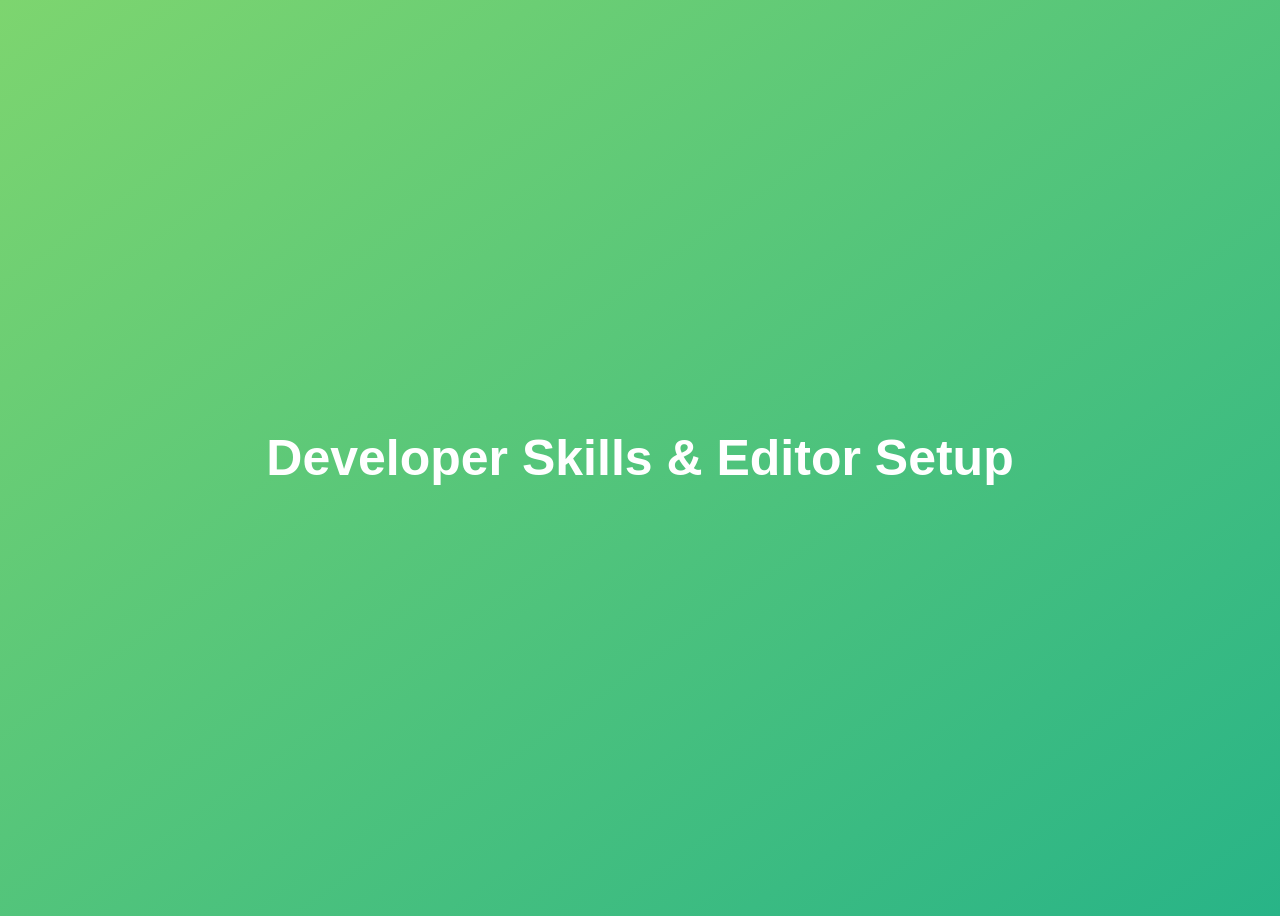
<file: 03-Developer-Skills/final/index.html>
<!DOCTYPE html>
<html lang="en">
  <head>
    <meta charset="UTF-8" />
    <meta name="viewport" content="width=device-width, initial-scale=1.0" />
    <meta http-equiv="X-UA-Compatible" content="ie=edge" />
    <title>Developer Skills & Editor Setup</title>
    <style>
      body {
        height: 100vh;
        display: flex;
        align-items: center;
        background: linear-gradient(to top left, #28b487, #7dd56f);
      }
      h1 {
        font-family: sans-serif;
        font-size: 50px;
        line-height: 1.3;
        width: 100%;
        padding: 30px;
        text-align: center;
        color: white;
      }
    </style>
  </head>
  <body>
    <h1>Developer Skills & Editor Setup</h1>
    <script src="script.js"></script>
  </body>
</html>
</file>
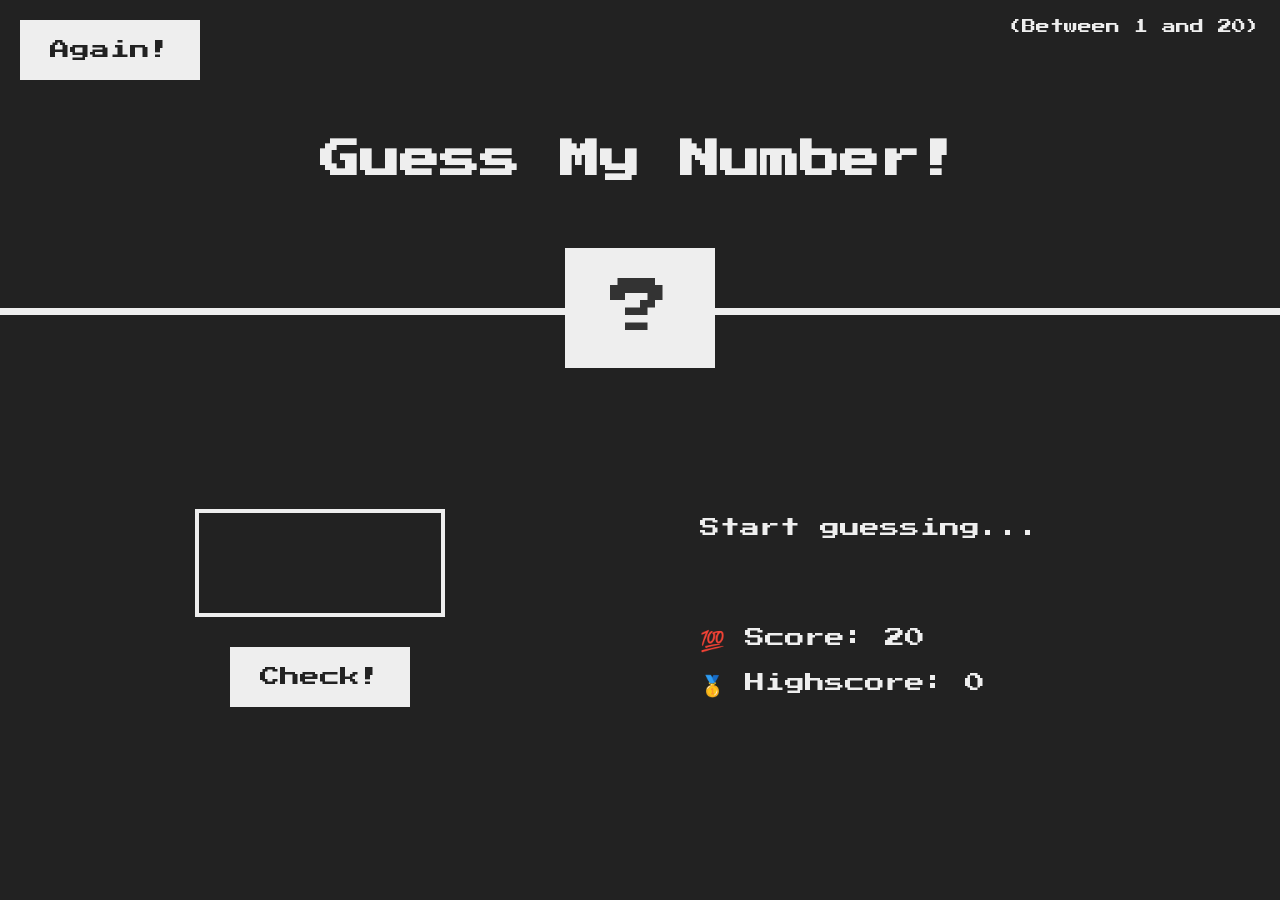
<file: 05-Guess-My-Number/final/index.html>
<!DOCTYPE html>
<html lang="en">
  <head>
    <meta charset="UTF-8" />
    <meta name="viewport" content="width=device-width, initial-scale=1.0" />
    <meta http-equiv="X-UA-Compatible" content="ie=edge" />
    <link rel="stylesheet" href="style.css" />
    <title>Guess My Number!</title>
  </head>
  <body>
    <header>
      <h1>Guess My Number!</h1>
      <p class="between">(Between 1 and 20)</p>
      <button class="btn again">Again!</button>
      <div class="number">?</div>
    </header>
    <main>
      <section class="left">
        <input type="number" class="guess" />
        <button class="btn check">Check!</button>
      </section>
      <section class="right">
        <p class="message">Start guessing...</p>
        <p class="label-score">💯 Score: <span class="score">20</span></p>
        <p class="label-highscore">
          🥇 Highscore: <span class="highscore">0</span>
        </p>
      </section>
    </main>
    <script src="script.js"></script>
  </body>
</html>
</file>
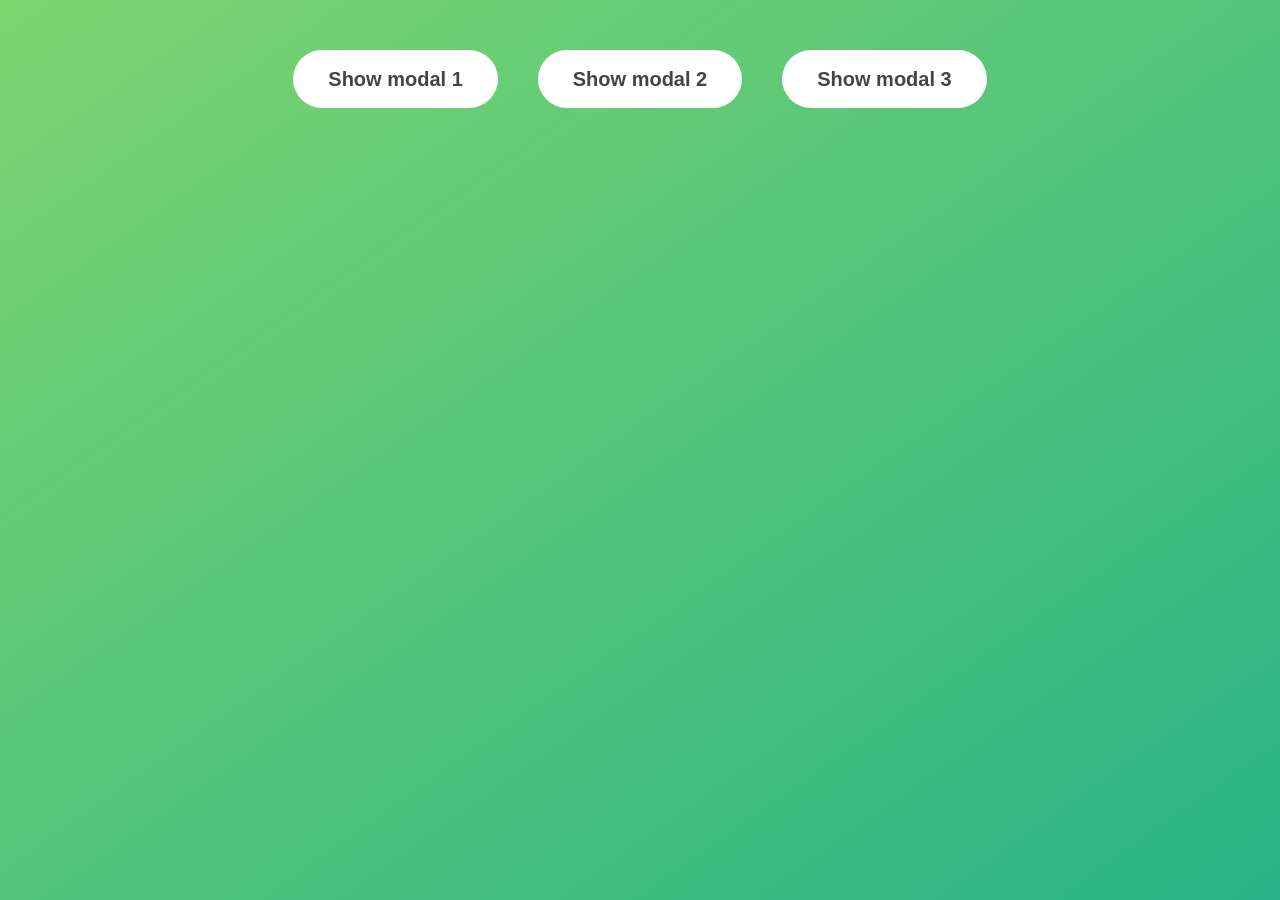
<file: 06-Modal/final/index.html>
<!DOCTYPE html>
<html lang="en">
  <head>
    <meta charset="UTF-8" />
    <meta name="viewport" content="width=device-width, initial-scale=1.0" />
    <meta http-equiv="X-UA-Compatible" content="ie=edge" />
    <link rel="stylesheet" href="style.css" />
    <title>Modal window</title>
  </head>
  <body>
    <button class="show-modal">Show modal 1</button>
    <button class="show-modal">Show modal 2</button>
    <button class="show-modal">Show modal 3</button>

    <div class="modal hidden">
      <button class="close-modal">&times;</button>
      <h1>I'm a modal window 😍</h1>
      <p>
        Lorem ipsum dolor sit amet, consectetur adipisicing elit, sed do eiusmod
        tempor incididunt ut labore et dolore magna aliqua. Ut enim ad minim
        veniam, quis nostrud exercitation ullamco laboris nisi ut aliquip ex ea
        commodo consequat. Duis aute irure dolor in reprehenderit in voluptate
        velit esse cillum dolore eu fugiat nulla pariatur. Excepteur sint
        occaecat cupidatat non proident, sunt in culpa qui officia deserunt
        mollit anim id est laborum.
      </p>
    </div>
    <div class="overlay hidden"></div>

    <script src="script.js"></script>
  </body>
</html>
</file>
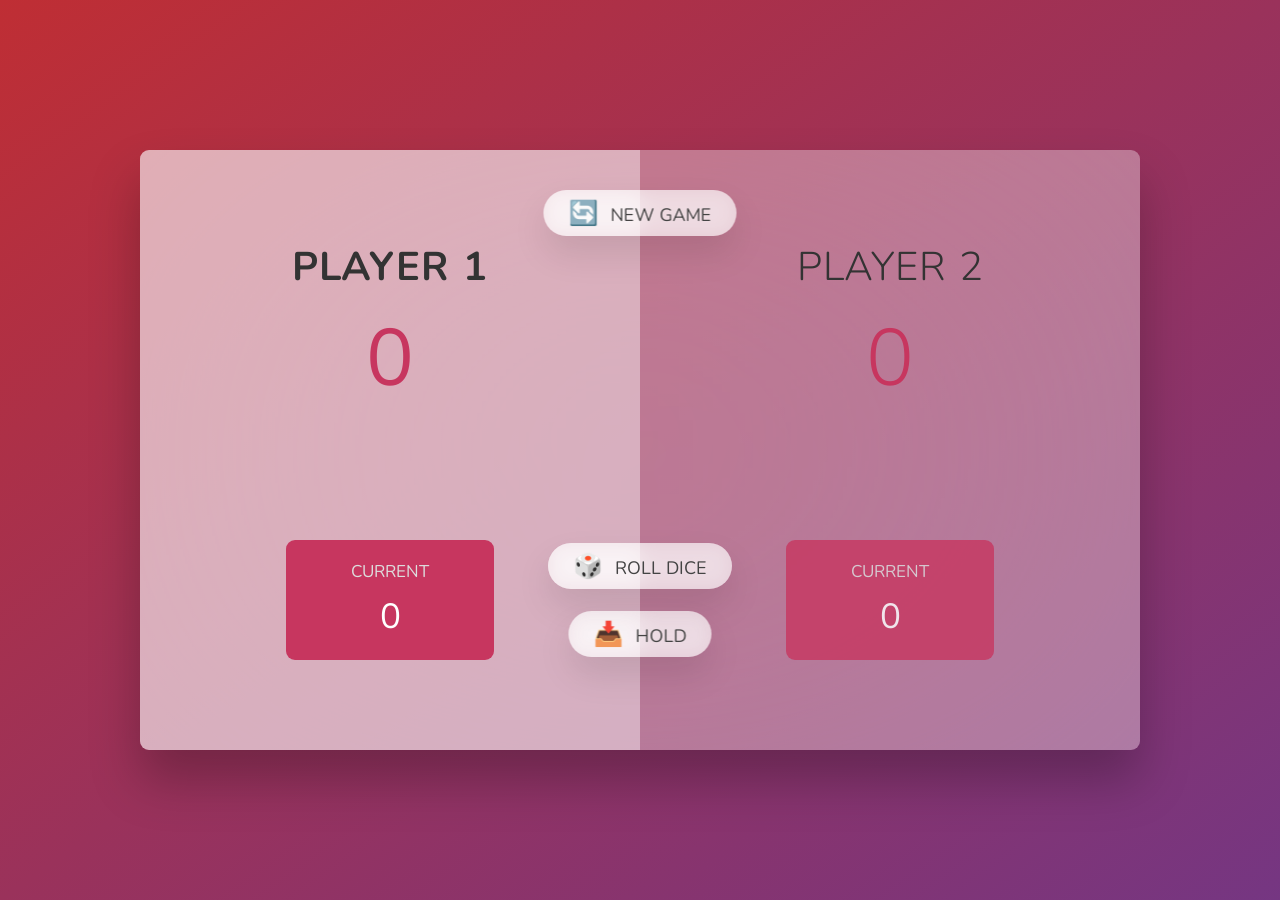
<file: 07-Pig-Game/final/index.html>
<!DOCTYPE html>
<html lang="en">
  <head>
    <meta charset="UTF-8" />
    <meta name="viewport" content="width=device-width, initial-scale=1.0" />
    <meta http-equiv="X-UA-Compatible" content="ie=edge" />
    <link rel="stylesheet" href="style.css" />
    <title>Pig Game</title>
  </head>
  <body>
    <main>
      <section class="player player--0 player--active">
        <h2 class="name" id="name--0">Player 1</h2>
        <p class="score" id="score--0">43</p>
        <div class="current">
          <p class="current-label">Current</p>
          <p class="current-score" id="current--0">0</p>
        </div>
      </section>
      <section class="player player--1">
        <h2 class="name" id="name--1">Player 2</h2>
        <p class="score" id="score--1">24</p>
        <div class="current">
          <p class="current-label">Current</p>
          <p class="current-score" id="current--1">0</p>
        </div>
      </section>

      <img src="dice-5.png" alt="Playing dice" class="dice" />
      <button class="btn btn--new">🔄 New game</button>
      <button class="btn btn--roll">🎲 Roll dice</button>
      <button class="btn btn--hold">📥 Hold</button>
    </main>
    <script src="script.js"></script>
  </body>
</html>
</file>
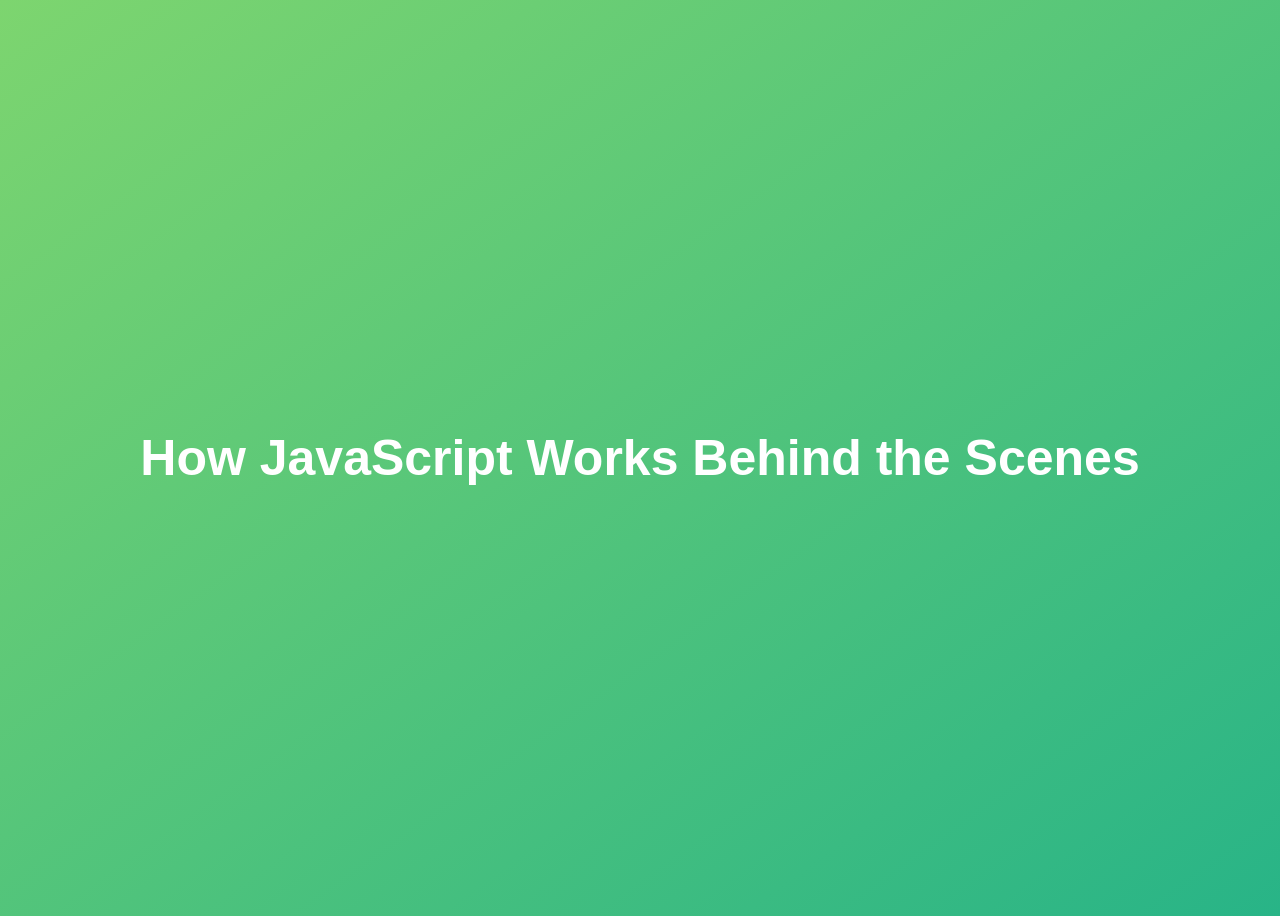
<file: 08-Behind-the-Scenes/final/index.html>
<!DOCTYPE html>
<html lang="en">
  <head>
    <meta charset="UTF-8" />
    <meta name="viewport" content="width=device-width, initial-scale=1.0" />
    <meta http-equiv="X-UA-Compatible" content="ie=edge" />
    <title>How JavaScript Works Behind the Scenes</title>
    <style>
      body {
        height: 100vh;
        display: flex;
        align-items: center;
        background: linear-gradient(to top left, #28b487, #7dd56f);
      }
      h1 {
        font-family: sans-serif;
        font-size: 50px;
        line-height: 1.3;
        width: 100%;
        padding: 30px;
        text-align: center;
        color: white;
      }
    </style>
  </head>
  <body>
    <h1>How JavaScript Works Behind the Scenes</h1>
    <script src="script.js"></script>
  </body>
</html>
</file>
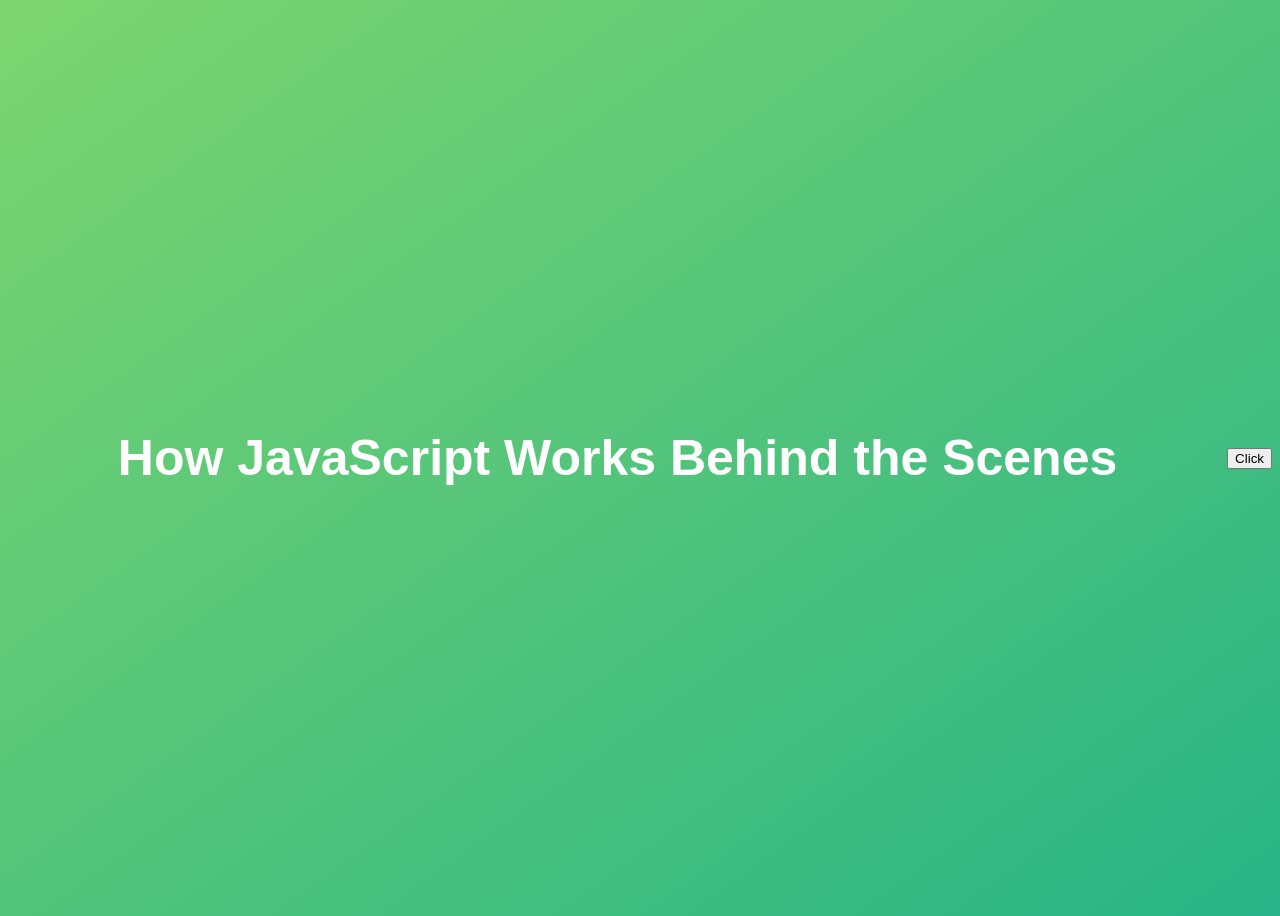
<file: 08-Behind-the-Scenes/starter/index.html>
<!DOCTYPE html>
<html lang="en">
  <head>
    <meta charset="UTF-8" />
    <meta name="viewport" content="width=device-width, initial-scale=1.0" />
    <meta http-equiv="X-UA-Compatible" content="ie=edge" />
    <title>How JavaScript Works Behind the Scenes</title>
    <style>
      body {
        height: 100vh;
        display: flex;
        align-items: center;
        background: linear-gradient(to top left, #28b487, #7dd56f);
      }
      h1 {
        font-family: sans-serif;
        font-size: 50px;
        line-height: 1.3;
        width: 100%;
        padding: 30px;
        text-align: center;
        color: white;
      }
    </style>
  </head>
  <body>
    <h1>How JavaScript Works Behind the Scenes</h1>
    <button id="btn1">Click</button>
    <script src="script.js"></script>
  </body>
</html>
</file>
<file: 05-Guess-My-Number/final/style.css>
@import url('https://fonts.googleapis.com/css?family=Press+Start+2P&display=swap');

* {
  margin: 0;
  padding: 0;
  box-sizing: inherit;
}

html {
  font-size: 62.5%;
  box-sizing: border-box;
}

body {
  font-family: 'Press Start 2P', sans-serif;
  color: #eee;
  background-color: #222;
  /* background-color: #60b347; */
}

/* LAYOUT */
header {
  position: relative;
  height: 35vh;
  border-bottom: 7px solid #eee;
}

main {
  height: 65vh;
  color: #eee;
  display: flex;
  align-items: center;
  justify-content: space-around;
}

.left {
  width: 52rem;
  display: flex;
  flex-direction: column;
  align-items: center;
}

.right {
  width: 52rem;
  font-size: 2rem;
}

/* ELEMENTS STYLE */
h1 {
  font-size: 4rem;
  text-align: center;
  position: absolute;
  width: 100%;
  top: 52%;
  left: 50%;
  transform: translate(-50%, -50%);
}

.number {
  background: #eee;
  color: #333;
  font-size: 6rem;
  width: 15rem;
  padding: 3rem 0rem;
  text-align: center;
  position: absolute;
  bottom: 0;
  left: 50%;
  transform: translate(-50%, 50%);
}

.between {
  font-size: 1.4rem;
  position: absolute;
  top: 2rem;
  right: 2rem;
}

.again {
  position: absolute;
  top: 2rem;
  left: 2rem;
}

.guess {
  background: none;
  border: 4px solid #eee;
  font-family: inherit;
  color: inherit;
  font-size: 5rem;
  padding: 2.5rem;
  width: 25rem;
  text-align: center;
  display: block;
  margin-bottom: 3rem;
}

.btn {
  border: none;
  background-color: #eee;
  color: #222;
  font-size: 2rem;
  font-family: inherit;
  padding: 2rem 3rem;
  cursor: pointer;
}

.btn:hover {
  background-color: #ccc;
}

.message {
  margin-bottom: 8rem;
  height: 3rem;
}

.label-score {
  margin-bottom: 2rem;
}
</file>
<file: 06-Modal/final/style.css>
* {
  margin: 0;
  padding: 0;
  box-sizing: inherit;
}

html {
  font-size: 62.5%;
  box-sizing: border-box;
}

body {
  font-family: sans-serif;
  color: #333;
  line-height: 1.5;
  height: 100vh;
  position: relative;
  display: flex;
  align-items: flex-start;
  justify-content: center;
  background: linear-gradient(to top left, #28b487, #7dd56f);
}

.show-modal {
  font-size: 2rem;
  font-weight: 600;
  padding: 1.75rem 3.5rem;
  margin: 5rem 2rem;
  border: none;
  background-color: #fff;
  color: #444;
  border-radius: 10rem;
  cursor: pointer;
}

.close-modal {
  position: absolute;
  top: 1.2rem;
  right: 2rem;
  font-size: 5rem;
  color: #333;
  cursor: pointer;
  border: none;
  background: none;
}

h1 {
  font-size: 2.5rem;
  margin-bottom: 2rem;
}

p {
  font-size: 1.8rem;
}

/* -------------------------- */
/* CLASSES TO MAKE MODAL WORK */
.hidden {
  display: none;
}

.modal {
  position: absolute;
  top: 50%;
  left: 50%;
  transform: translate(-50%, -50%);
  width: 70%;

  background-color: white;
  padding: 6rem;
  border-radius: 5px;
  box-shadow: 0 3rem 5rem rgba(0, 0, 0, 0.3);
  z-index: 10;
}

.overlay {
  position: absolute;
  top: 0;
  left: 0;
  width: 100%;
  height: 100%;
  background-color: rgba(0, 0, 0, 0.6);
  backdrop-filter: blur(3px);
  z-index: 5;
}
</file>
<file: 07-Pig-Game/final/style.css>
@import url('https://fonts.googleapis.com/css2?family=Nunito&display=swap');

* {
  margin: 0;
  padding: 0;
  box-sizing: inherit;
}

html {
  font-size: 62.5%;
  box-sizing: border-box;
}

body {
  font-family: 'Nunito', sans-serif;
  font-weight: 400;
  height: 100vh;
  color: #333;
  background-image: linear-gradient(to top left, #753682 0%, #bf2e34 100%);
  display: flex;
  align-items: center;
  justify-content: center;
}

/* LAYOUT */
main {
  position: relative;
  width: 100rem;
  height: 60rem;
  background-color: rgba(255, 255, 255, 0.35);
  backdrop-filter: blur(200px);
  filter: blur();
  box-shadow: 0 3rem 5rem rgba(0, 0, 0, 0.25);
  border-radius: 9px;
  overflow: hidden;
  display: flex;
}

.player {
  flex: 50%;
  padding: 9rem;
  display: flex;
  flex-direction: column;
  align-items: center;
  transition: all 0.75s;
}

/* ELEMENTS */
.name {
  position: relative;
  font-size: 4rem;
  text-transform: uppercase;
  letter-spacing: 1px;
  word-spacing: 2px;
  font-weight: 300;
  margin-bottom: 1rem;
}

.score {
  font-size: 8rem;
  font-weight: 300;
  color: #c7365f;
  margin-bottom: auto;
}

.player--active {
  background-color: rgba(255, 255, 255, 0.4);
}
.player--active .name {
  font-weight: 700;
}
.player--active .score {
  font-weight: 400;
}

.player--active .current {
  opacity: 1;
}

.current {
  background-color: #c7365f;
  opacity: 0.8;
  border-radius: 9px;
  color: #fff;
  width: 65%;
  padding: 2rem;
  text-align: center;
  transition: all 0.75s;
}

.current-label {
  text-transform: uppercase;
  margin-bottom: 1rem;
  font-size: 1.7rem;
  color: #ddd;
}

.current-score {
  font-size: 3.5rem;
}

/* ABSOLUTE POSITIONED ELEMENTS */
.btn {
  position: absolute;
  left: 50%;
  transform: translateX(-50%);
  color: #444;
  background: none;
  border: none;
  font-family: inherit;
  font-size: 1.8rem;
  text-transform: uppercase;
  cursor: pointer;
  font-weight: 400;
  transition: all 0.2s;

  background-color: white;
  background-color: rgba(255, 255, 255, 0.6);
  backdrop-filter: blur(10px);

  padding: 0.7rem 2.5rem;
  border-radius: 50rem;
  box-shadow: 0 1.75rem 3.5rem rgba(0, 0, 0, 0.1);
}

.btn::first-letter {
  font-size: 2.4rem;
  display: inline-block;
  margin-right: 0.7rem;
}

.btn--new {
  top: 4rem;
}
.btn--roll {
  top: 39.3rem;
}
.btn--hold {
  top: 46.1rem;
}

.btn:active {
  transform: translate(-50%, 3px);
  box-shadow: 0 1rem 2rem rgba(0, 0, 0, 0.15);
}

.btn:focus {
  outline: none;
}

.dice {
  position: absolute;
  left: 50%;
  top: 16.5rem;
  transform: translateX(-50%);
  height: 10rem;
  box-shadow: 0 2rem 5rem rgba(0, 0, 0, 0.2);
}

.player--winner {
  background-color: #2f2f2f;
}

.player--winner .name {
  font-weight: 700;
  color: #c7365f;
}

.hidden {
  display: none;
}
</file>
